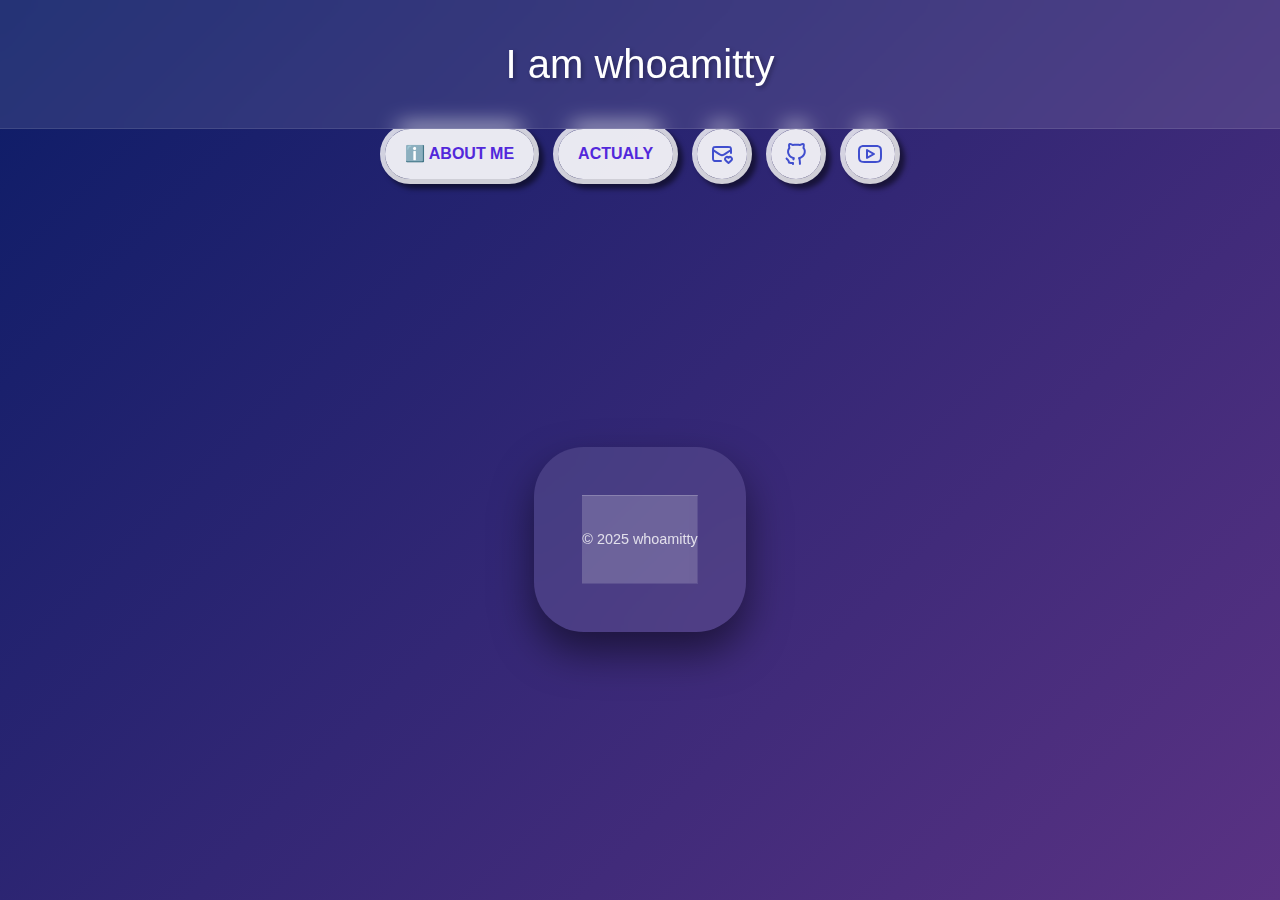
<file: aboutme/index.html>
<!DOCTYPE html>
<html lang="fr">
<head>
  <meta charset="UTF-8" />
  <meta name="viewport" content="width=device-width, initial-scale=1.0" />
  <title>whoami</title>
  <meta name="description" content="Whoami" />
  <link rel="stylesheet" href="../assets/css/main.css" />
</head>


<body>
  <header>
    <div class="container">
      <div class="site-header">
        <h1 class="site-title">I am whoamitty</h1>

    </div>
    </div>
  </header>


  <nav class="language-nav">

    <a href="/aboutme" ><span>ℹ️ ABOUT ME</span></a>
    <a href="/actualy" ><span>ACTUALY </span></a>
    <a href="mailto:whoamitty.pro@gmail.com"> <img  src="/assets/img/mail-heart-svgrepo-com.svg" alt="MAIL"></a>
    <a href="https://github.com/whoamitty"> <img  src="/assets/img/github-svgrepo-com.svg" alt="GITHUB" > </a>
    <a href="https://www.youtube.com/@tryhardeeer"><img  src="/assets/img/youtube-svgrepo-com.svg" alt="YOUTUBE" > </a>

  </nav>


  </main>



  <main>  
    <div class="container">
      <div class="message-card">

  <span id="message-content" class="message-content">








  </span>

  
  <footer>
    <div class="inner">
      <div>


      </div>
      <small>&copy; 2025 whoamitty</small>
    </div>
  </footer>
</body>
</html>
</file>
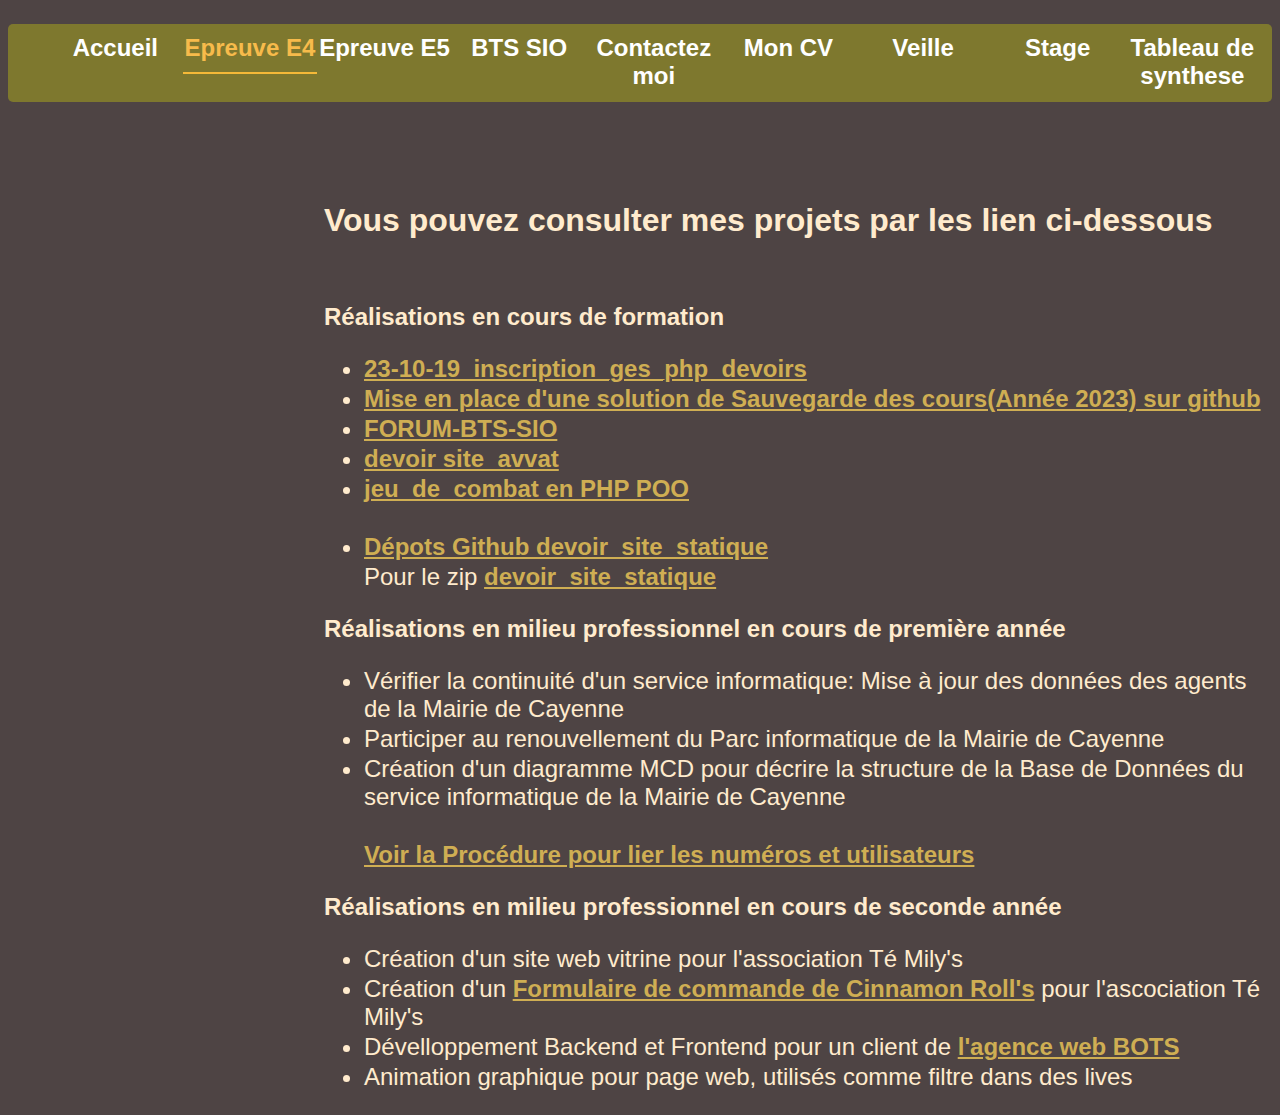
<file: alexander_tyreseportfolio/epreuvee4.html>
<!DOCTYPE html>
<html lang="en">

<head>
    <meta charset="UTF-8">
    <meta name="viewport" content="width=device-width, initial-scale=1.0">
    <title>Epreuve E4</title>

    <link rel="stylesheet" href="css/style.css">
</head>

<body>



    <!-- Menu header-->

    <nav>
        <ul>
            <li><a href="index.html">Accueil</a></li>
            <li><a class="active" href="epreuvee4.html">Epreuve E4</a></li>
            <li><a href="epreuvee5.html">Epreuve E5</a></li>
            <li><a href="presentationbtssio.html">BTS SIO</a></li> 

            
            <li><a href="contactezmoi.html">Contactez moi</a></li>
            <li><a href="moncv.html">Mon CV</a></li>
            <li><a href="veille.html">Veille</a></li>
            <li><a href="stage.html">Stage</a></li>
            <li><a href="tableau_synthese.html">Tableau de synthese</a></li>

            
        </ul>
    </nav>


    
    <div class="conteneur">
    <h1>
        Vous pouvez consulter mes projets par les lien ci-dessous
    </h1>



    <h2>Réalisations en cours de formation</h2>


    <ul>
        <li><a target="_blank"
                href="https://github.com/whoamitty/BTS-SIO2-2023/tree/208ca5237096433795b55d2de4ae29290768596e/KOUDOU/SLAM/dev/PHP/devoirs_maison/23-10-19_inscription_ges_php_devoirs">
                23-10-19_inscription_ges_php_devoirs
            </a></li>


        <li><a target="_blank" href="https://github.com/whoamitty/BTS-SIO2-2023">
            Mise en place d'une solution de Sauvegarde des cours(Année 2023) sur github
            </a></li>


        <li><a target="_blank" href="https://github.com/BTS-SIO-GUYANE/FORUM-BTS-SIO">
                FORUM-BTS-SIO
            </a></li>


        <li><a target="_blank"
                href="https://github.com/whoamitty/BTS-SIO2-2023/tree/208ca5237096433795b55d2de4ae29290768596e/KOUDOU/SLAM/dev/PHP/devoirs_maison/Avvat/site_avvat">
                devoir site_avvat
            </a></li>


        <li><a target="_blank"
                href="https://github.com/whoamitty/BTS-SIO2-2023/blob/main/CSERVIUS/PHP/POO/3_Exo02_jeu_de_combat.php">
                jeu_de_combat en PHP POO
            </a></li> <br>


        <li><a target="_blank"
            href="https://github.com/whoamitty/devoir_site_statique_Koudou">
            Dépots Github devoir_site_statique</a></li>
            Pour le zip
            <a href="https://codeload.github.com/whoamitty/devoir_site_statique_Koudou/zip/refs/heads/main">
            devoir_site_statique
            </a>



    </ul>

    <h2>Réalisations en milieu professionnel en cours de première année</h2>

    <ul>
        <li>Vérifier la continuité d'un service informatique: Mise à jour des données des agents de la Mairie de Cayenne</li>
        <li>Participer au renouvellement du Parc informatique de la Mairie de Cayenne</li>
        <li>Création d'un diagramme MCD pour décrire la structure de la Base de Données du service informatique de la Mairie de Cayenne</li>
        <br>
        <a target ="_blank" href="procedure_glpi.html">Voir la Procédure pour lier les numéros et utilisateurs</a>
    </ul>




    <h2>Réalisations en milieu professionnel en cours de seconde année</h2>
    <ul>
        <li>Création d'un site web vitrine pour l'association Té Mily's </li>

        <li>Création d'un <a href="https://temilys.com"> Formulaire de commande de Cinnamon Roll's</a> pour l'ascociation Té Mily's</li>

        <li>Dévelloppement Backend et Frontend pour un client de
            <a  target="_blank" href="https://www.agencewebbots.com"> l'agence web BOTS</a></li>

        <li>Animation graphique pour page web, utilisés comme filtre dans des lives</li>

    </ul>

</div>






</body>

</html>
</file>
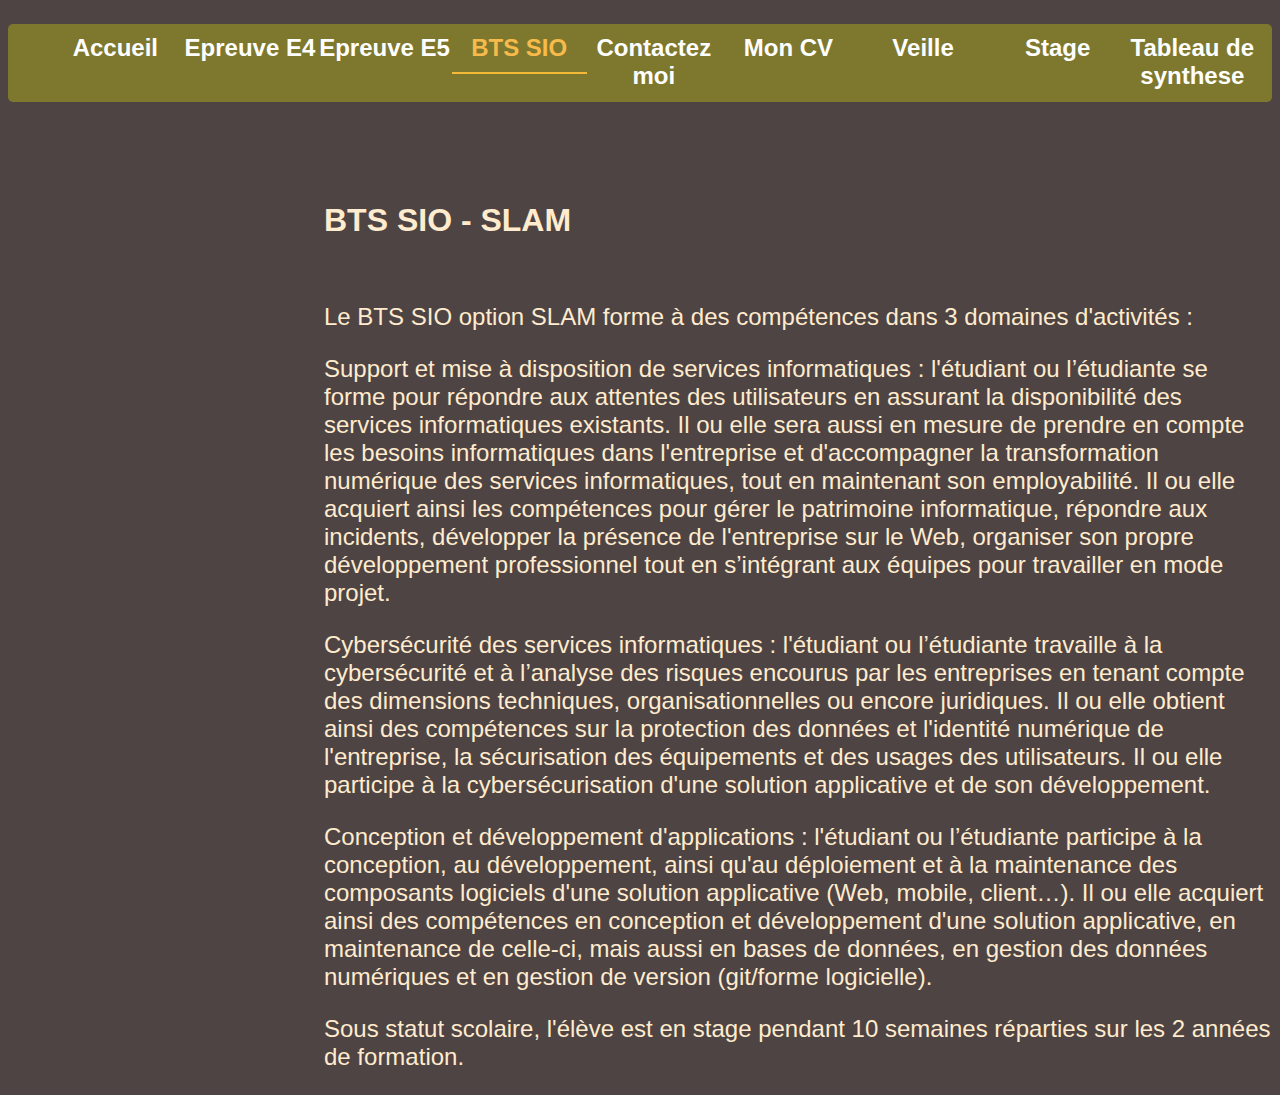
<file: alexander_tyreseportfolio/presentationbtssio.html>
<!DOCTYPE html>
<html lang="en">
<head>
    <meta charset="UTF-8">
    <meta name="viewport" content="width=device-width, initial-scale=1.0">
    <title>Presentation BTS SIO</title>

    <link rel="stylesheet" href="css/style.css">
</head>
<body>
    <nav>
        <ul>
            <li><a href="index.html">Accueil</a></li>
            <li><a href="epreuvee4.html">Epreuve E4</a></li>
            <li><a href="epreuvee5.html">Epreuve E5</a></li>
            <li><a class="active" href="presentationbtssio.html">BTS SIO</a></li>
            
            <li><a href="contactezmoi.html">Contactez moi</a></li>
            <li><a href="moncv.html">Mon CV</a></li>
            <li><a href="veille.html">Veille</a></li>
            <li><a href="stage.html">Stage</a></li>
            <li><a  href="tableau_synthese.html">Tableau de synthese</a></li>
        </ul>
    </nav>

    
    <div class="conteneur">


    <h1>BTS SIO - SLAM</h1>

    <p>Le BTS SIO option SLAM forme à des compétences dans 3 domaines d'activités :    </p>

    <p>Support et mise à disposition de services informatiques : l'étudiant ou l’étudiante se forme pour répondre aux attentes des utilisateurs en assurant la disponibilité des services informatiques existants.
        Il ou elle sera aussi en mesure de prendre en compte les besoins informatiques dans l'entreprise et d'accompagner la transformation numérique des services informatiques, tout en maintenant son employabilité.
        Il ou elle acquiert ainsi les compétences pour gérer le patrimoine informatique, répondre aux incidents, développer la présence de l'entreprise sur le Web,
        organiser son propre développement professionnel tout en s’intégrant aux équipes pour travailler en mode projet.</p>
    
        <p>
            Cybersécurité des services informatiques : l'étudiant ou l’étudiante travaille à la cybersécurité et à l’analyse des risques encourus par les entreprises en tenant compte des dimensions techniques, organisationnelles ou encore juridiques. Il ou elle obtient ainsi des compétences sur la protection des données et l'identité numérique de l'entreprise, la sécurisation des équipements et des usages des utilisateurs.
            Il ou elle participe à la cybersécurisation d'une solution applicative et de son développement.
        </p>


        <p>Conception et développement d'applications : l'étudiant ou l’étudiante participe à la conception, au développement, ainsi qu'au déploiement et à la maintenance des composants logiciels d'une solution applicative (Web, mobile, client…). Il ou elle acquiert ainsi des compétences en conception et développement d'une solution applicative, en maintenance de celle-ci,
            mais aussi en bases de données, en gestion des données numériques et en gestion de version (git/forme logicielle).</p>
    
    <p>Sous statut scolaire, l'élève est en stage pendant 10 semaines réparties sur les 2 années de formation.
    </p>
        </div>
    
    
</body>
</html>
</file>
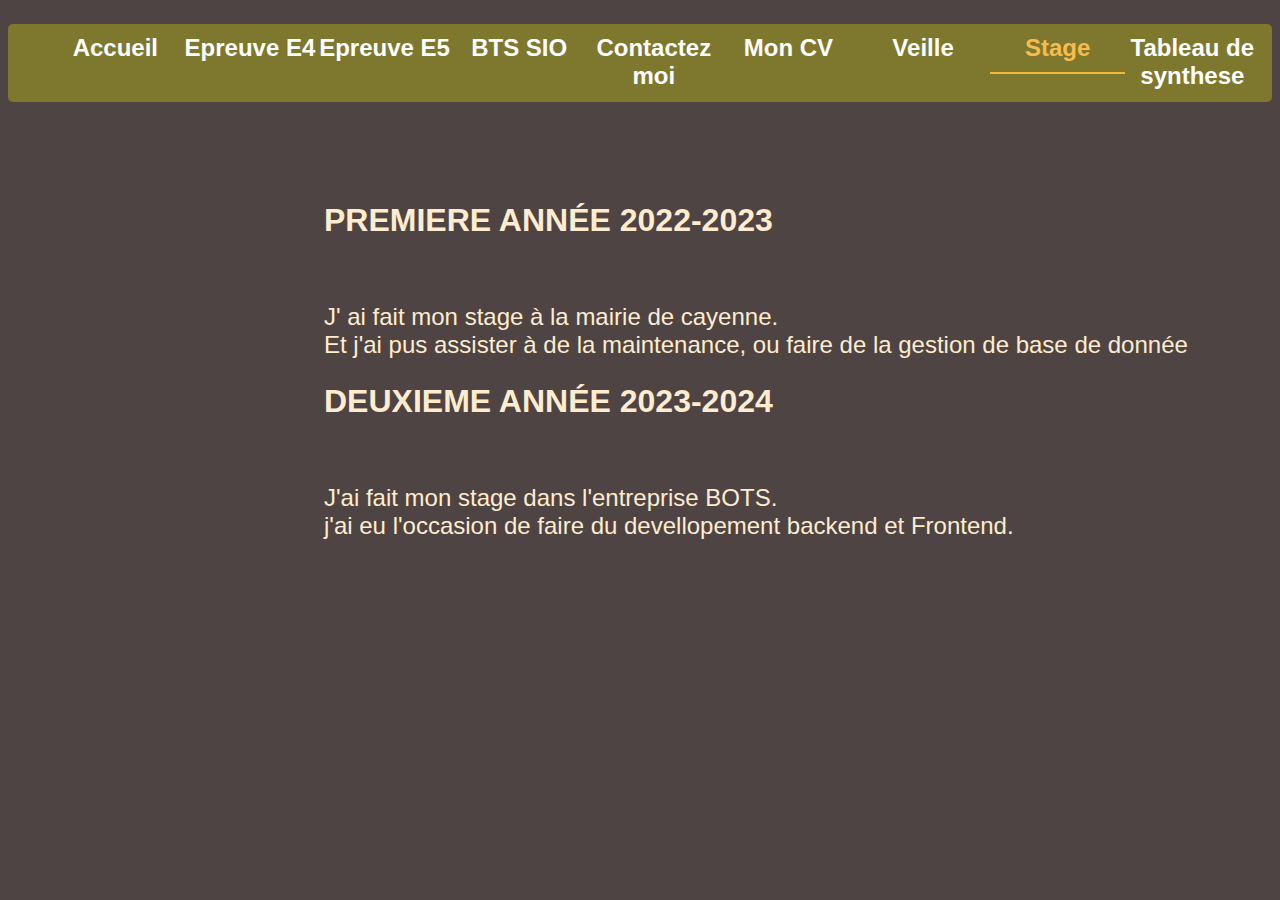
<file: alexander_tyreseportfolio/stage.html>
<!DOCTYPE html>
<html lang="en">

<head>
    <meta charset="UTF-8">
    <meta name="viewport" content="width=device-width, initial-scale=1.0">
    <title>Stage</title>

    <link rel="stylesheet" href="css/style.css">
</head>

<body>



    <!-- Menu header-->

    <nav>
        <ul>
            <li><a href="index.html">Accueil</a></li>
            <li><a href="epreuvee4.html">Epreuve E4</a></li>
            <li><a href="epreuvee5.html">Epreuve E5</a></li>
            <li><a href="presentationbtssio.html">BTS SIO</a></li> 
            
            <li><a href="contactezmoi.html">Contactez moi</a></li>
            <li><a href="moncv.html">Mon CV</a></li>
            <li><a href="veille.html">Veille</a></li>
            <li><a class="active" href="stage.html">Stage</a></li>
            <li><a  href="tableau_synthese.html">Tableau de synthese</a></li>
            
        </ul>
    </nav>

    <div class="conteneur">
      <h1> PREMIERE ANNÉE 2022-2023 </h1>

      <p>J' ai fait mon stage à la mairie de cayenne. <br>
        Et j'ai pus assister à de la maintenance, ou faire de la gestion de base de donnée
      </p>
      

      <h1> DEUXIEME ANNÉE 2023-2024</h1>
      
      <p>J'ai fait mon stage dans l'entreprise BOTS. <br>
        j'ai eu l'occasion  de faire du devellopement backend et Frontend.</p>


    





      <div>
    

    <!-- <div class="conteneur">

   
      <section id="summaries">
        <details id="ch1">
          <summary> <h1>BLOC 1    </h1> </summary>
          <p></p>
        </details>
        <details id="ch2">
          <summary><h1>BLOC 2   </h1></summary>
          <p></p>
        </details>
        <details id="ch3">
          <summary><h1>BLOC 3    </h1></summary>
          <p></p>
        </details>
      </section>

    </div>
     -->

    <style>details {
        border: 1px solid #aaa;
        border-radius: 4px;
        padding: 0.5em 0.5em 0;
      }
      
      summary {
        font-weight: bold;
        margin: -0.5em -0.5em 0;
        padding: 0.5em;
      }
      
      details summary{
        list-style: none;

      }

      details[open] {
        padding: 0.5em;
      }
      
      details[open] summary {
        border-bottom: 1px solid #aaa;
        margin-bottom: 0.5em;
      }
      


    </style>
    </body>
    </html>
</file>
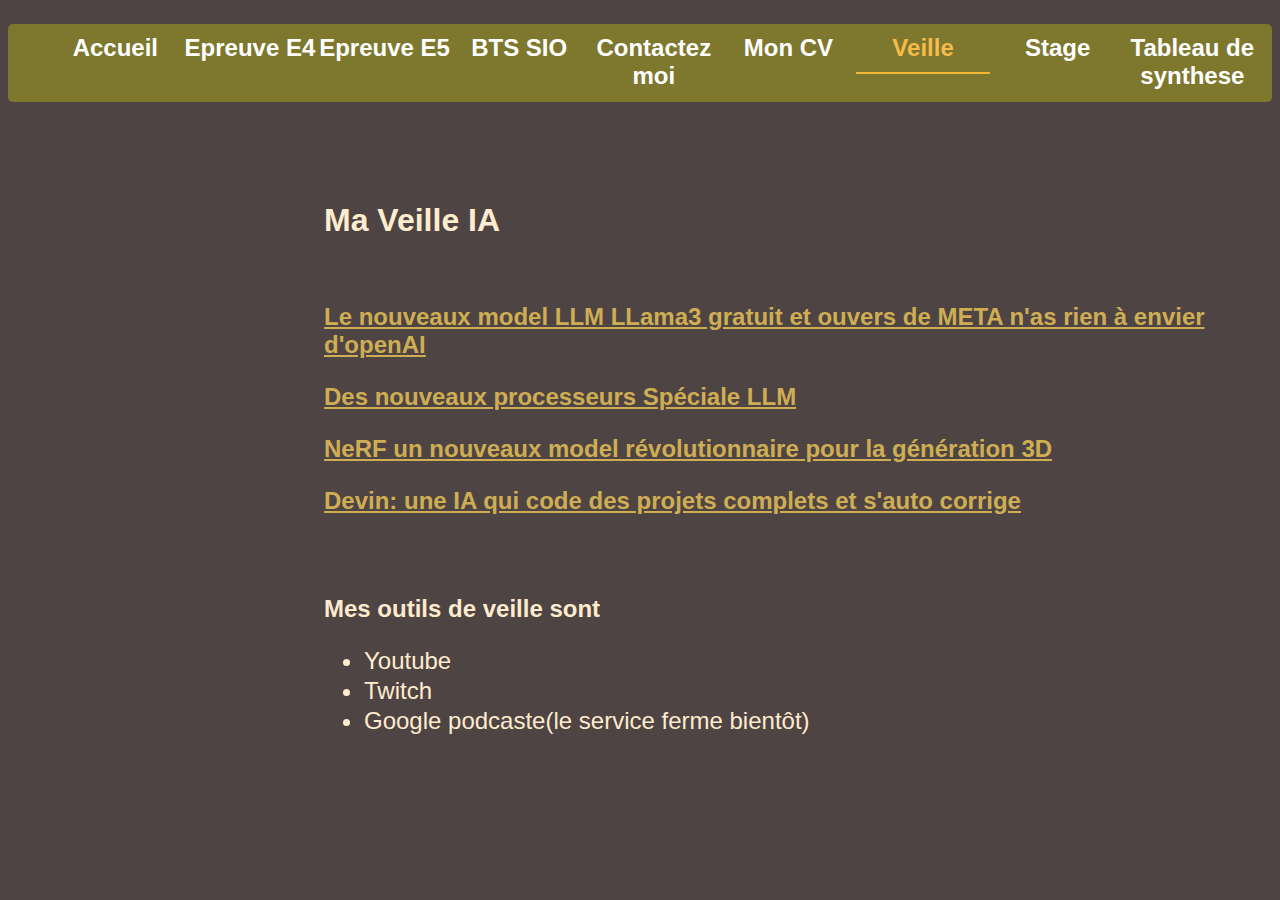
<file: alexander_tyreseportfolio/veille.html>
<!DOCTYPE html>
<html lang="en">

<head>
    <meta charset="UTF-8">
    <meta name="viewport" content="width=device-width, initial-scale=1.0">
    <title>Ma Veille</title>

    <link rel="stylesheet" href="css/style.css">
</head>

<body>



    <!-- Menu header-->

    <nav>
        <ul>
            <li><a href="index.html">Accueil</a></li>
            <li><a href="epreuvee4.html">Epreuve E4</a></li>
            <li><a href="epreuvee5.html">Epreuve E5</a></li>
            <li><a href="presentationbtssio.html">BTS SIO</a></li> 
            
            <li><a href="contactezmoi.html">Contactez moi</a></li>
            <li><a href="moncv.html">Mon CV</a></li>
            <li><a class="active"  href="veille.html">Veille</a></li>
            <li><a href="stage.html">Stage</a></li>
            <li><a  href="tableau_synthese.html">Tableau de synthese</a></li>


            
        </ul>
    </nav>


    <div class="conteneur">
    <h1>Ma Veille IA</h1>

    <p><a target="_blank" href="https://www.youtube.com/watch?v=QUr93cD2ZUs">Le nouveaux model LLM LLama3 gratuit et ouvers de META n'as rien à envier d'openAI </a></p>

    <p><a target="_blank" href="https://www.youtube.com/watch?v=fvWZ2kjTo-Q">Des nouveaux processeurs Spéciale LLM</a></p>

    <p><a target="_blank" href="https://www.youtube.com/watch?v=5Vo4fSnH-VQ">NeRF un nouveaux model révolutionnaire pour la génération 3D</a></p>


    <p><a target="_blank" href="https://www.youtube.com/watch?v=gRxPDlLeAMw">Devin: une IA qui code des projets complets et s'auto corrige</a></p>
    <br><br>

    <h2>Mes outils de veille sont</h2>
    <ul>
        <li>Youtube</li>
        <li>Twitch</li>
        <li>Google podcaste(le service ferme bientôt)</li>
    </ul>

</div>
</body>

</html>
</file>
<file: assets/css/main.css>
/* Variables  */
:root {

    /* COULEURS */
    /* Backgrounds */
    --primary-color: #0c1c67;
    --secondary-color: #5a3283;    
    --background-color: rgba(255, 255, 255, 0.1);
    /* Textes */
    --text-color: #333;
    --text-color-dark: #5228db ;


    /* Divers */
    --border-radius: 50px;
    --transition: all 0.3s ease;

}





/* Reset et base */
* {
  margin: 0;
  padding: 0;
  box-sizing: border-box;
}

body {
  font-family: 'Segoe UI', Tahoma, Geneva, Verdana, sans-serif;
  line-height: 1.6;
  background: linear-gradient(135deg, var(--primary-color) 0%, var(--secondary-color) 100%);
  min-height: 100vh;
  color: var(--text-color);
  display: flex;
  flex-direction: column;
}

.container {
  max-width: 1200px;
  margin: 0 auto;
  padding: 0 20px;
}

/* Header */
header {
  padding: 2rem 0;
  background: var(--background-color);
  backdrop-filter: blur(10px);
  border-bottom: 1px solid var(--background-color);
}

.site-header {
  text-align: center;
}

.site-title {
  color: white;
  font-size: 2.5rem;
  font-weight: 300;
  text-shadow: 2px 2px 4px rgba(0, 0, 0, 0.3);
}

/* Main */
main {
  flex: 1;
  display: flex;
  align-items: center;
  justify-content: center;
  padding: 3rem 0;
}

.message-card {
  background: var(--background-color);
  border-radius: 50px;
  padding: 3rem;
  box-shadow: 0 20px 40px rgba(0, 0, 0, 0.5);
  backdrop-filter: blur(20px);
  border-bottom-style: 1px solid rgba(255, 255, 255, 0.3);
  max-width: 600px;
  width: 100%;
}

/* Navigation */
.language-nav {
  display: flex;
  flex-wrap: wrap;
  gap: 1.5rem;
  justify-content: center;
  align-items: center;
}

.language-nav a {
    /* Mise en page */
    display: flex;
    align-items: center;
    justify-content: center;
    padding: 12px 20px;

    /* Apparence couleur, transparence */
    text-decoration: none;
    color: var(--text-color-dark);
    font-weight: 600;
    border-radius: 50px;
    transition: var(--transition);

    /* background: linear-gradient(135deg, #f5f7fa 0%, #c3cfe2 100%); */
    background: rgba(255, 255, 255, 0.9);
    outline: 5px solid  rgba(255, 255, 255, 0.8) ;
    box-shadow: 5px 5px 5px 5px rgba(0, 0, 0, 0.5);
    /* outline-offset: -3px; */

    min-height: 50px;

}

.language-nav a:hover {
    transform: translateY(-3px);
    box-shadow: 0 10px 25px rgba(102, 126, 234, 0.3);
    background: linear-gradient(135deg, var(--primary-color) 0%, var(--secondary-color) 100%);
    color: rgb(255, 242, 242);
    border-color: rgba(255, 255, 255, 0.3);
    box-shadow: 5px 5px 5px 5px rgba(0, 0, 0, 0.5);

}

/* Gestion des SVG */
.language-nav img {
    width: 24px;
    height: 24px;
    transition: var(--transition);

    filter: brightness(0) saturate(100%) invert(27%) sepia(51%) saturate(2878%) hue-rotate(224deg) brightness(88%) contrast(92%);
}

.language-nav a:hover img {
  filter: brightness(0) saturate(100%) invert(100%);
  transform: scale(1.1);
}



/* Pour les liens avec seulement des images */
.language-nav a:has(img) {
  padding: 12px;
  width: 50px;
  height: 50px;
}




/* Footer */
footer {
  padding: 2rem 0;
  background: rgba(255, 255, 255, 0.1);
  backdrop-filter: blur(10px);
  border-top: 1px solid rgba(255, 255, 255, 0.2);
}

footer small {
  display: block;
  text-align: center;
  color: rgba(255, 255, 255, 0.8);
  font-size: 0.9rem;
}





/* Responsive */
@media (max-width: 768px) {
  .site-title {
    font-size: 2rem;
  }
  
  .message-card {
    padding: 2rem;
    margin: 0 1rem;
  }
  
  .language-nav {
    gap: 1rem;
  }
  
  .language-nav a {
    padding: 10px 16px;
    font-size: 0.9rem;
  }
  
  .language-nav a:has(img) {
    width: 45px;
    height: 45px;
    padding: 10px;
  }
  
  .language-nav img {
    width: 20px;
    height: 20px;
  }
}

@media (max-width: 480px) {
  .language-nav {
    flex-direction: column;
    gap: 0.8rem;
  }
  
  .language-nav a {
    width: 100%;
    justify-content: center;
  }
  
  .language-nav a:has(img) {
    width: 100%;
    height: auto;
    padding: 12px 20px;
  }
}

/* Animation d'entrée */
@keyframes fadeInUp {
  from {
    opacity: 0;
    transform: translateY(30px);
  }
  to {
    opacity: 1;
    transform: translateY(0);
  }
}

.message-card {
  animation: fadeInUp 0.8s ease-out;
}

.site-title {
  animation: fadeInUp 0.8s ease-out 0.2s both;
}
</file>
<file: alexander_tyreseportfolio/css/style.css>
/*Reset CSS*/
    *{
        /* margin: 0px;
        padding: 0px; */
        font-family: Avenir, sans-serif;


    }


    body{
        background-color:  rgb(78, 68, 68);
        
    }



    p, ul, pre{
        font-size:150%;
    }

    nav{
        width: 100%;
        margin: 0px auto 40px auto;
        background-color:rgb(126, 120, 46);
        position: sticky;
        top: 0px;
        

    }


    nav ul{
        list-style-type: none;
    }

    nav li{
        float: left;
        width: 11%;/*100% divisé par le nombre d'éléments de menu*/
        text-align: center;/*Centre le texte dans les éléments de menu*/

    }
    nav{
        border-radius: 5px
    }


    a {
         color:rgb(207, 174, 83);    
         font-weight: bold;
         
    }


    

    /*Evite que le menu n'ait une hauteur nulle*/
    nav ul::after{
        content: "";
        display: table;
        clear: both;
    }

    nav a{
        display: block; /*Toute la surface sera cliquable*/
        text-decoration: none;
        color: rgb(255, 255, 255);
        border-bottom: 2px solid transparent;/*Evite le décalage des éléments sous le menu à cause de la bordure en :hover*/
        padding: 10px 0px;/*Agrandit le menu et espace la bordure du texte*/
    }



    nav   a:hover{
        color: rgb(236, 167, 39);
    }

    .active{

        color: rgb(247, 187, 75);
        border-bottom: 2px solid rgb(245, 185, 56);
    }


    
    /* .conteneur{
    margin: 0px 20px;
    height: 1500px;
    } */




    .conteneur {
        /* display: flex; */
        justify-content: center;
        align-items: center;
        color: blanchedalmond;


        max-width: 1000px;
        margin: 100px auto auto 25%;
        height: 80%;
    }

    

    .conteneur li{
        margin-bottom: 2px;
    }
    
    h1{
        margin-bottom: 2em;
    }


 
    /* :not(h1){ */
</file>
